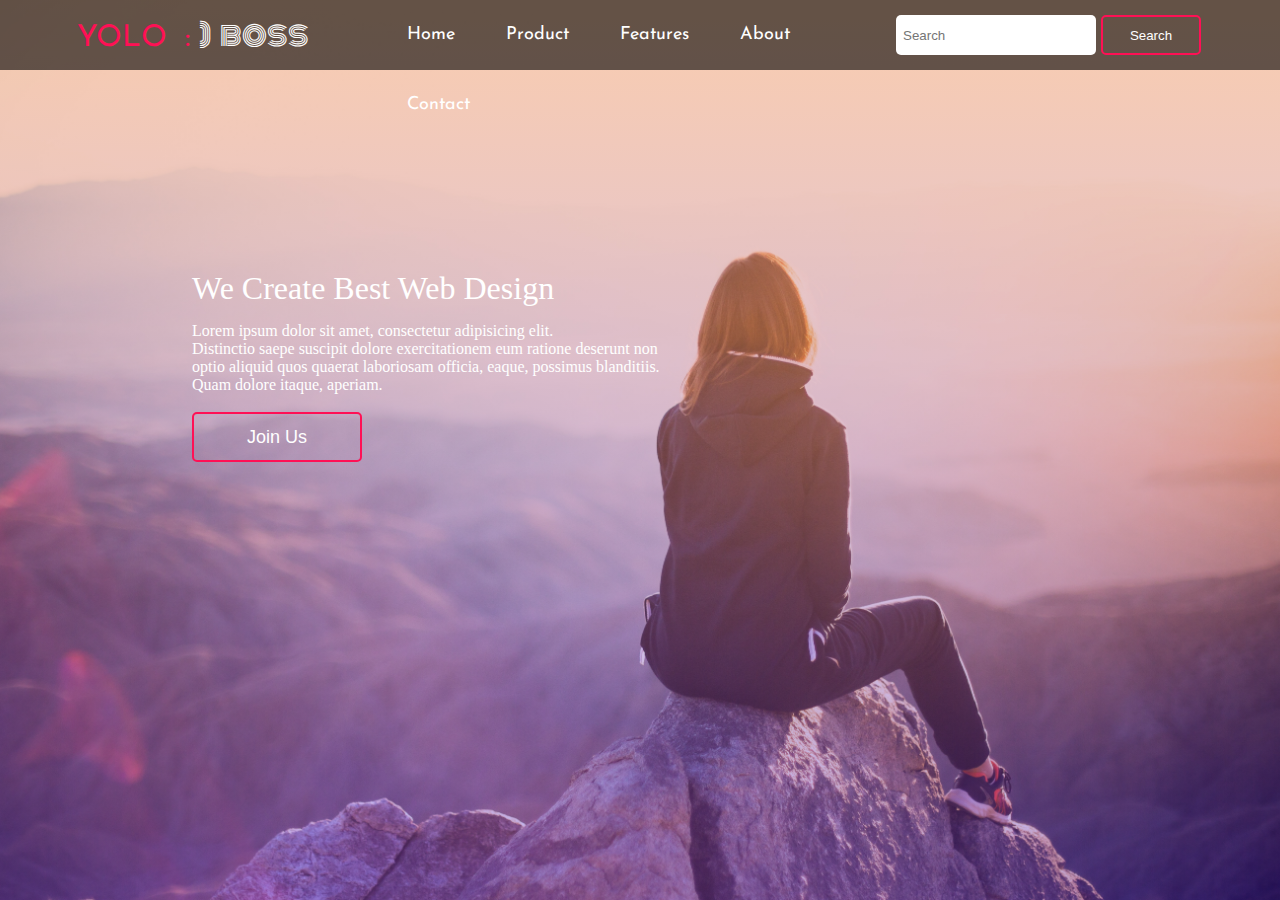
<file: test1/index.html>
<!DOCTYPE html>
<html>
<head>
 <title>SAMPLE WEBSITE</title>
 <link rel="stylesheet" href="style.css">

 <!-- This is google font family link -->
 
<link href="https://fonts.googleapis.com/css?family=Josefin+Sans&display=swap" rel="stylesheet">
<link href="https://fonts.googleapis.com/css2?family=Monoton&display=swap" rel="stylesheet">
</head>
<body>

 <nav>
  <div id="nav1">
   <p id="logo"><span>YOLO &nbsp;: </span>&rpar; &nbsp; boss</p>
  </div>

  <div id="nav2">
   <ul>
    <li>
     <a href="#">Home</a>
    </li>

    <li>
     <a href="#">Product</a>
    </li>

    <li>
     <a href="#">Features</a>
    </li>

    <li>
     <a href="#">About</a>
    </li>

    <li>
     <a href="#">Contact</a>
    </li>
   </ul>
  </div>


  <div id="nav3">
   <form>

   <input type="text" placeholder="Search" id="inp1" required>
   <button id="btn1">Search</button>

   </form>
  </div>

 </nav>

<!-- //// navbar end here ///// -->

<h1 id="hed1">We Create Best Web Design</h1>
<p id="para">Lorem ipsum dolor sit amet, consectetur adipisicing elit. <br>
 Distinctio saepe suscipit dolore exercitationem eum ratione deserunt non <br>
  optio aliquid quos quaerat laboriosam officia, eaque, possimus blanditiis. <br>
   Quam dolore itaque, aperiam.</p>

  <button id="btn2">Join Us</button>

</body>
</html>
</file>
<file: test1/style.css>
*{
    margin: 0; padding: 0; box-sizing: border-box;
   }
   
   body{
    background-image:linear-gradient(rgba(241, 106, 16, 0.336),rgba(50, 15, 248, 0.308)), url('background.jpg');
    height: 100vh;
    width: 100%;
    background-position: center;
    background-size: cover;
   }
   
   nav{
    font-family: 'Josefin Sans', sans-serif;
    height: 70px;
    background-color: #0009;
   }
   
   #nav1{
    font-family: 'Monoton', cursive;
    width: 30%;
    float: left;
   }
   
   #nav2{
    width: 40%;
    float: left;
   }
   
   #nav3{
    width: 30%;
    float: right;
   }
   
   #logo{
    font-size: 30px;
    margin-left: 20%;
    color: #fff;
    line-height: 70px;
   }
   
   #nav2 ul li{
    list-style: none;
    display: inline;
   }
   
   #nav2 ul li a{
    font-size: 18px;
    color: #fff;
    line-height: 70px;
    margin: 10px;
    padding: 13px;
    text-decoration: none;
   }
   
   #nav2 ul li a:hover{
    background-color: #FF1055;
    color: #fff;
    transition: 0.4s;
    border-radius: 5px;
   }
   
   #nav3 input{
    height: 40px;
    width: 200px;
    border-radius: 5px;
    border: none;
    padding: 7px;
    margin-top: 15px;
   }
   
   #btn1{
    height: 40px;
    width: 100px;
    background-color: transparent;
    border: 2px solid #FF1055;
    color: #fff;
    border-radius: 5px;
   }
   
   #btn1:hover{
    background-color: #fff;
    color: #000;
    transition: 0.5s;
   }
   
   span{
    font-family: 'Josefin Sans', sans-serif;
    color: #FF1055;
   }
   
   #hed1{
    color: #fff;
    padding-top: 200px;
    margin-left: 15%;
    font-family: verdana;
    font-weight: lighter;
   }
   
   #para{
    margin-left: 15%;
    color: #fff;
    margin-top: 15px;
   }
   
   #btn2{
    height: 50px;
    width: 170px;
    background-color: transparent;
    border: 2px solid #FF1055;
    color: #fff;
    border-radius: 5px;
    font-size: 18px;
    margin-left: 15%;
    margin-top: 18px;
   }
   
   #btn2:hover{
    background-color: #fff;
    color: #000;
    transition: 0.5s;
   }
</file>
